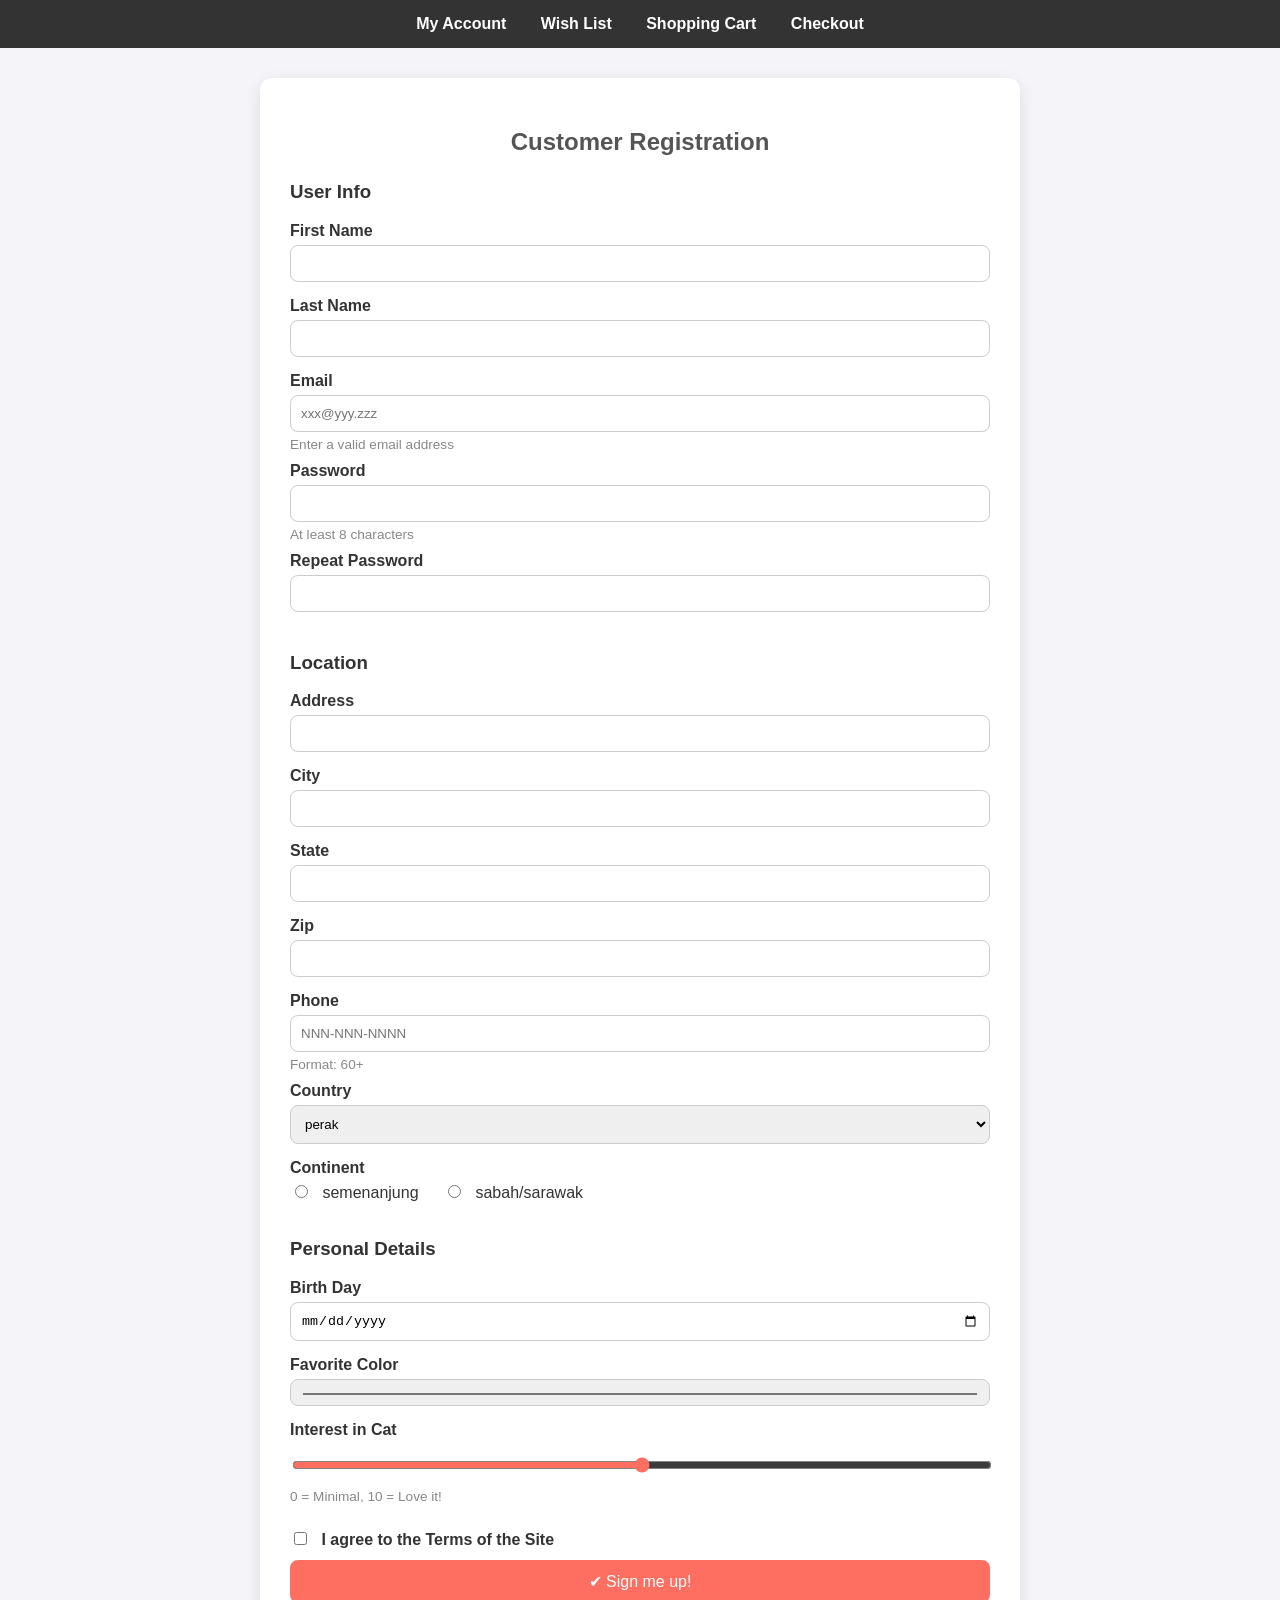
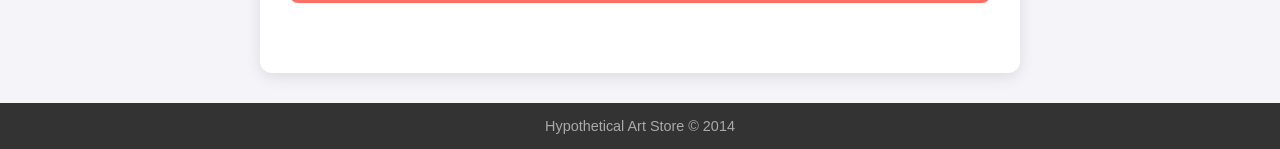
<file: jobsheet 5.html>
<!DOCTYPE html>
<html lang="en">
<head>
<meta charset="UTF-8">
<meta name="viewport" content="width=device-width, initial-scale=1.0">
<title>Art Store Customer Registration</title>
<style>
    /* General Styles */
    body {
        font-family: 'Arial', sans-serif;
        background-color: #f4f4f9;
        margin: 0;
        padding: 0;
        color: #333;
    }

    header, footer {
        background-color: #333;
        color: #fff;
        padding: 15px 20px;
        text-align: center;
    }

    header nav a {
        color: #fff;
        margin: 0 15px;
        text-decoration: none;
        font-weight: bold;
    }

    .container {
        max-width: 700px;
        margin: 30px auto;
        padding: 30px;
        background-color: #fff;
        border-radius: 12px;
        box-shadow: 0 4px 15px rgba(0,0,0,0.1);
    }

    h2 {
        text-align: center;
        color: #555;
        margin-bottom: 25px;
    }

    .section {
        margin-bottom: 25px;
    }

    label {
        display: block;
        margin-bottom: 5px;
        font-weight: bold;
    }

    input, select, textarea {
        width: 100%;
        padding: 10px;
        margin-bottom: 15px;
        border-radius: 8px;
        border: 1px solid #ccc;
        box-sizing: border-box;
    }

    input[type="radio"], input[type="checkbox"] {
        width: auto;
        margin-right: 10px;
    }

    input[type="range"] {
        width: 100%;
        accent-color: #ff6f61;
        margin-bottom: 15px;
    }

    input[type="submit"] {
        width: 100%;
        background-color: #ff6f61;
        color: white;
        font-size: 16px;
        padding: 12px;
        border: none;
        border-radius: 8px;
        cursor: pointer;
        transition: background-color 0.3s;
    }

    input[type="submit"]:hover {
        background-color: #e85b50;
    }

    .hint {
        font-size: 0.85em;
        color: #888;
        margin-top: -10px;
        margin-bottom: 10px;
    }

    .footer-text {
        font-size: 0.9em;
        color: #aaa;
    }

    /* Inline radio & checkbox labels */
    .inline-label {
        display: inline-block;
        margin-right: 20px;
        font-weight: normal;
    }
</style>
</head>
<body>

<header>
    <nav>
        <a href="#">My Account</a>
        <a href="#">Wish List</a>
        <a href="#">Shopping Cart</a>
        <a href="#">Checkout</a>
    </nav>
</header>

<div class="container">
    <h2>Customer Registration</h2>

    <!-- User Info Section -->
    <div class="section">
        <h3>User Info</h3>
        <label for="fname">First Name</label>
        <input type="text" id="fname" name="fname" required>

        <label for="lname">Last Name</label>
        <input type="text" id="lname" name="lname" required>

        <label for="email">Email</label>
        <input type="email" id="email" name="email" placeholder="xxx@yyy.zzz" required>
        <div class="hint">Enter a valid email address</div>

        <label for="password">Password</label>
        <input type="password" id="password" name="password" minlength="8" required>
        <div class="hint">At least 8 characters</div>

        <label for="password2">Repeat Password</label>
        <input type="password" id="password2" name="password2" minlength="8" required>
    </div>

    <!-- Location Section -->
    <div class="section">
        <h3>Location</h3>
        <label for="address">Address</label>
        <input type="text" id="address" name="address">

        <label for="city">City</label>
        <input type="text" id="city" name="city">

        <label for="state">State</label>
        <input type="text" id="state" name="state">

        <label for="zip">Zip</label>
        <input type="text" id="zip" name="zip">

        <label for="phone">Phone</label>
        <input type="tel" id="phone" name="phone" placeholder="NNN-NNN-NNNN">
        <div class="hint">Format: 60+</div>

        <label for="country">Country</label>
        <select id="country" name="country">
            <option value="perak" selected>perak</option>
            <option value="kedah">kedah</option>
            <option value="kuala lumpur">kuala lumpur</option>
            <option value="sabah">sabah</option>
        </select>

        <label>Continent</label>
        <input type="radio" id="na" name="continent" value="semenanjung">
        <label for="na" class="inline-label">semenanjung</label>

        <input type="radio" id="eu" name="continent" value="sabah/sarawak">
        <label for="eu" class="inline-label">sabah/sarawak</label>
    </div>

    <!-- Personal Details Section -->
    <div class="section">
        <h3>Personal Details</h3>
        <label for="bday">Birth Day</label>
        <input type="date" id="bday" name="bday">

        <label for="favcolor">Favorite Color</label>
        <input type="color" id="favcolor" name="favcolor" value="#ff6f61">

        <label for="cat-interest">Interest in Cat</label>
        <input type="range" id="cat-interest" name="cat-interest" min="0" max="10">
        <div class="hint">0 = Minimal, 10 = Love it!</div>
    </div>

    <!-- All Done Section -->
    <div class="section">
        <input type="checkbox" id="terms" name="terms" required>
        <label for="terms" style="display:inline;">I agree to the Terms of the Site</label>

        <input type="submit" value="✔ Sign me up!">
    </div>
</div>

<footer>
    <div class="footer-text">Hypothetical Art Store &copy; 2014</div>
</footer>

</body>
</html>
</file>
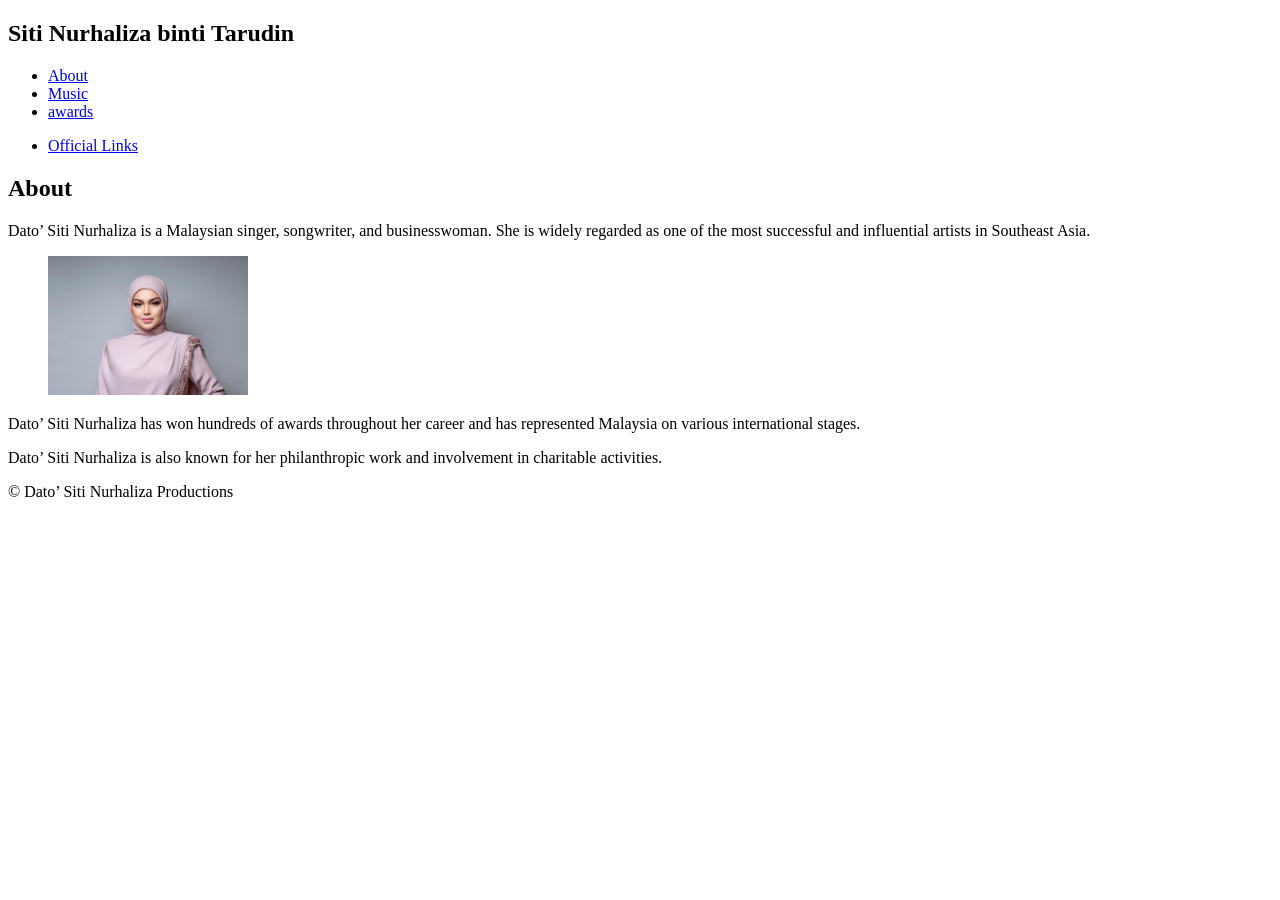
<file: JS 3.html>
<!DOCTYPE html>
<html lang="en">
     <head>
        <meta charset="UTF-8">
        <title>Dato Siti Nurhaliza</title>
        
    </head>
     <body>
        <h2>Siti Nurhaliza binti Tarudin</h2>
    <nav>
        <ul>
            <li><a href="https://en.wikipedia.org/wiki/Siti_Nurhaliza">About</a></li>
            <li><a href="https://music.apple.com/my/playlist/dato-siti-nurhaliza-essentials/pl.3d3f53fbdf154e30944c8044dcd8d38c">Music</a></li>
            <li><a href="https://www.nst.com.my/lifestyle/groove/2025/11/1324411/showbiz-siti-nurhaliza-receives-lifetime-achievement-award">awards</a></li>
        </ul>
        <ul>
            <li><a href="https://linktr.ee/SitiNurhaliza11" target="_blank">Official Links</a>

        </ul>
    </nav>
    <main>
        <section>
            <h2>About</h2>
            <p>
               Dato’ Siti Nurhaliza is a Malaysian singer, songwriter, and businesswoman.
        She is widely regarded as one of the most successful and influential
        artists in Southeast Asia.  
            </p>
            <figure>
                <img src="siti.jpg" alt="Dato Siti Nurhaliza" width="200">
            </figure>
            <p>
                  Dato’ Siti Nurhaliza has won hundreds of awards throughout her career and
        has represented Malaysia on various international stages.
    </p>
            </p>
        </section>
        
<aside>
    <p>
        Dato’ Siti Nurhaliza is also known for her philanthropic work and
        involvement in charitable activities.
        </p>
        </aside>
        <footer>
    <p>
        © Dato’ Siti Nurhaliza Productions
    </p>
</footer>
    </main>
     </body>
</html>
</file>
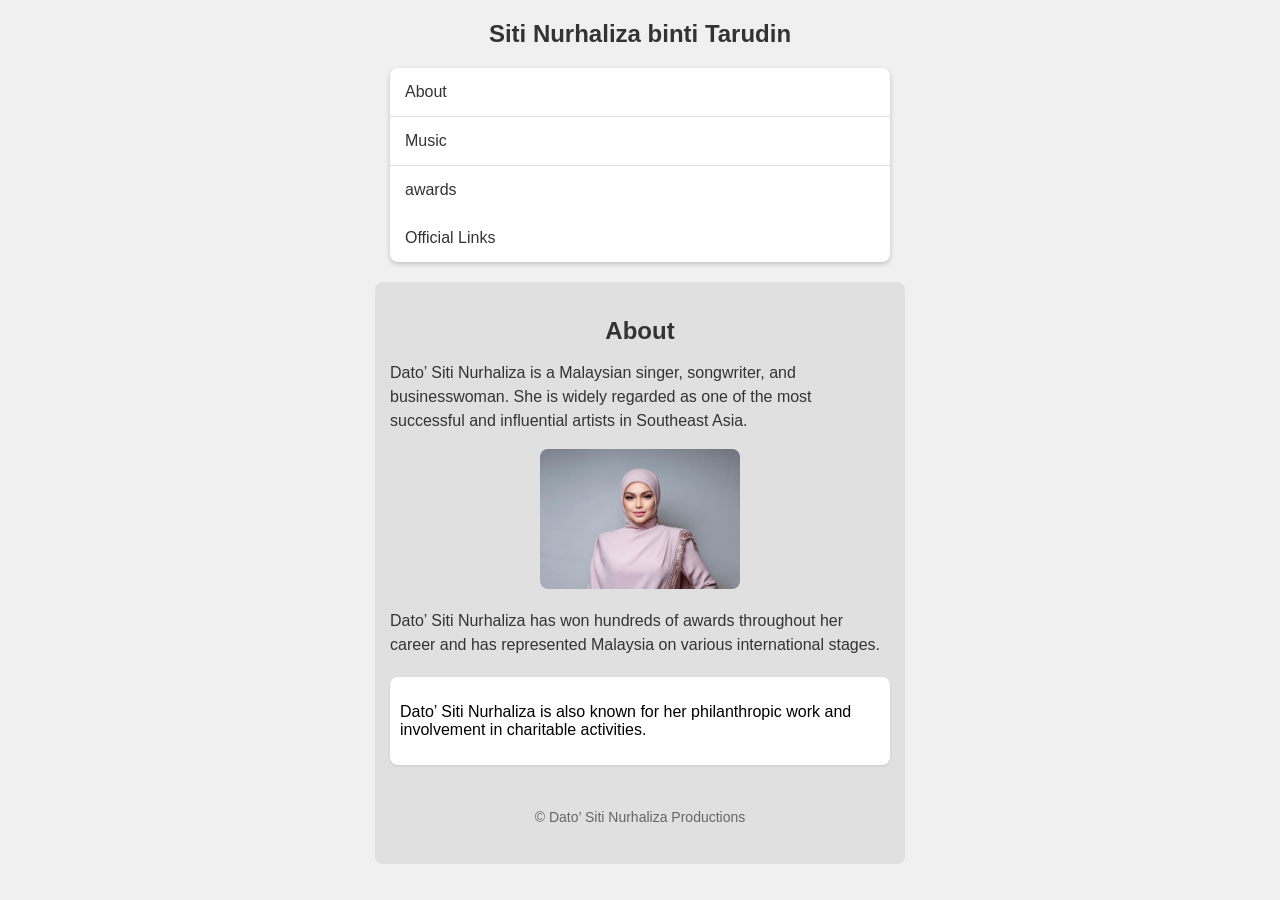
<file: JS 6.html>
<!DOCTYPE html>
<html lang="en">
     <head>
        <meta charset="UTF-8">
        <title>Dato Siti Nurhaliza</title>
        <link rel="stylesheet" href="style6.css"> 
    </head>
     <body>
        <h2>Siti Nurhaliza binti Tarudin</h2>
    <nav>
        <ul>
            <li><a href="https://en.wikipedia.org/wiki/Siti_Nurhaliza">About</a></li>
            <li><a href="https://music.apple.com/my/playlist/dato-siti-nurhaliza-essentials/pl.3d3f53fbdf154e30944c8044dcd8d38c">Music</a></li>
            <li><a href="https://www.nst.com.my/lifestyle/groove/2025/11/1324411/showbiz-siti-nurhaliza-receives-lifetime-achievement-award">awards</a></li>
        </ul>
        <ul>
            <li><a href="https://linktr.ee/SitiNurhaliza11" target="_blank">Official Links</a>

        </ul>
    </nav>
    <main>
        <section>
            <h2>About</h2>
            <p>
               Dato’ Siti Nurhaliza is a Malaysian singer, songwriter, and businesswoman.
        She is widely regarded as one of the most successful and influential
        artists in Southeast Asia.  
            </p>
            <figure>
                <img src="siti.jpg" alt="Dato Siti Nurhaliza" width="200">
            </figure>
            <p>
                  Dato’ Siti Nurhaliza has won hundreds of awards throughout her career and
        has represented Malaysia on various international stages.
    </p>
            </p>
        </section>
        
<aside>
    <p>
        Dato’ Siti Nurhaliza is also known for her philanthropic work and
        involvement in charitable activities.
        </p>
        </aside>
        <footer>
    <p>
        © Dato’ Siti Nurhaliza Productions
    </p>
</footer>
    </main>
     </body>
</html>
</file>
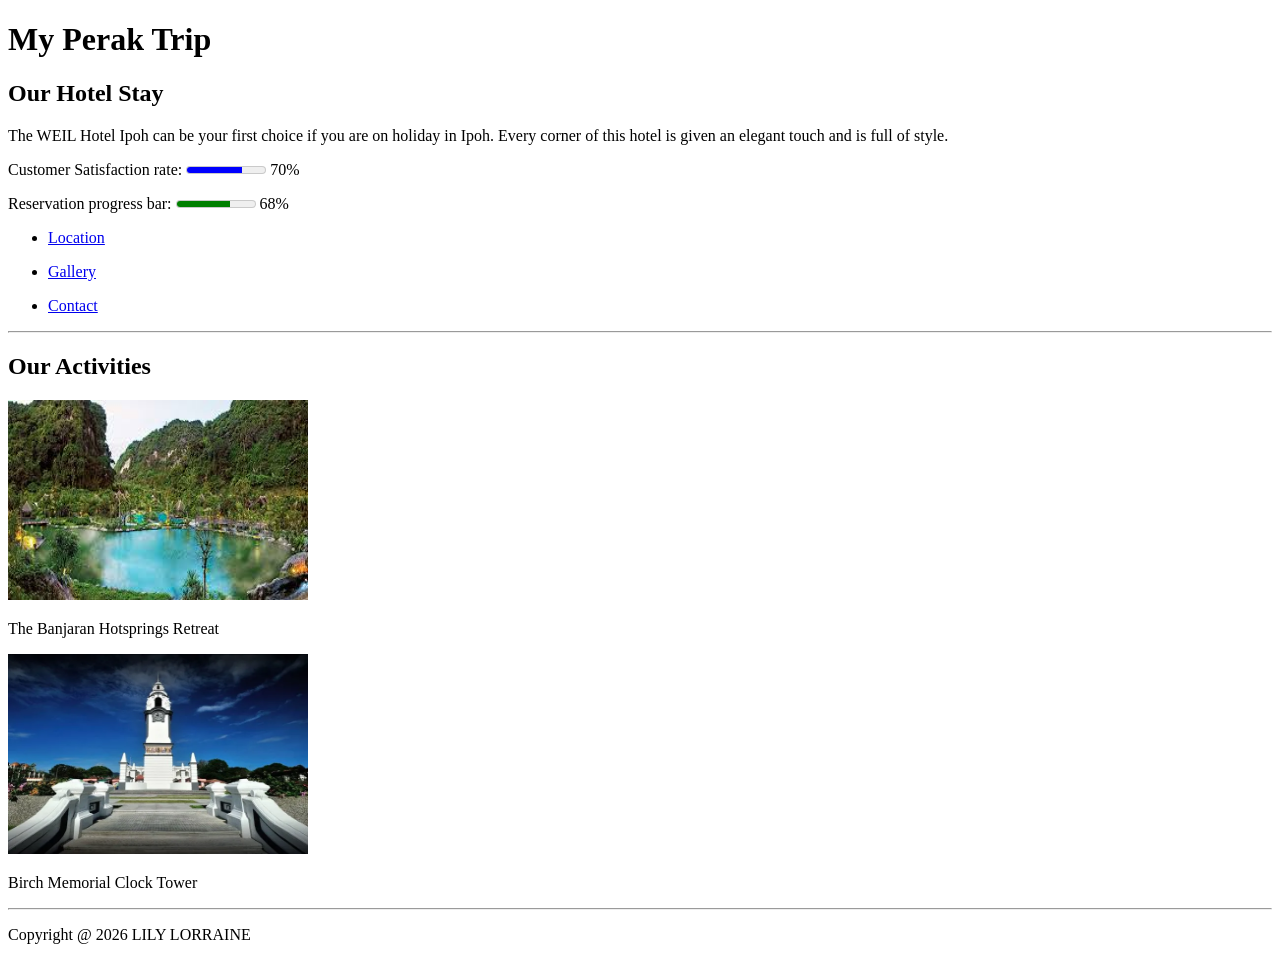
<file: LAB1_HTML5.html>
<!DOCTYPE html>
<html lang="en">
<head>
    <meta charset="UTF-8">
    <title>My Travels</title>
    <style>
    /* Customer Satisfaction meter (biru) */
    #customer::-webkit-meter-optimum-value {
        background: blue; /* Chrome, Edge, Safari */
    }
    #customer::-moz-meter-bar {
        background: blue; /* Firefox */
    }

    /* Reservation progress bar (hijau) */
    #reservation::-webkit-meter-optimum-value {
        background: green; /* Chrome, Edge, Safari */
    }
    #reservation::-moz-meter-bar {
        background: green; /* Firefox */
    }

    

    </style>
</head>
<body>

<h1> My Perak Trip</h1>
<h2>Our Hotel Stay</h2>

<p>The WEIL Hotel Ipoh can be your first choice if you are on holiday in Ipoh. Every corner of this hotel is given an elegant touch and is full of style. </p>

<p>Customer Satisfaction rate: <meter id="customer" value="70" max="100"></meter> 70% </p>

<p>Reservation progress bar: <meter id="reservation" value="68" max="100"></meter> 68% </p>

<ul>
<li>
    <a href="https://www.google.com/maps/place/WEIL+Hotel/4.5947018,101.0857016,16z/data=!4m6!3m5!1s0x31caec63a9427c0b:0x45f23931d1c47223!4b1!8m2!3d4.5946965!4d101.090079">Location</a>
</li>
</ul>

<ul>
<li>
    <a href="http://www.weilhotel.com/gallery">Gallery</a>
</li>
</ul>

<ul>
<li>
    <a href="http://www.weilhotel.com/contact">Contact</a>
</li>
</ul>

<hr>

<h2>Our Activities</h2>

<img src="gmbr1lab1.jpeg"  alt="The Banjaran Hotsprings Retreat" width="300" height="200">
<p>The Banjaran Hotsprings Retreat</p>

<img src="gmbr2lab1.webp"  alt="Birch Memorial Clock Tower" width="300" height="200">
<p>Birch Memorial Clock Tower</p>

<hr>

<p>Copyright @ 2026 LILY LORRAINE</p>

</body>
</html>
</file>
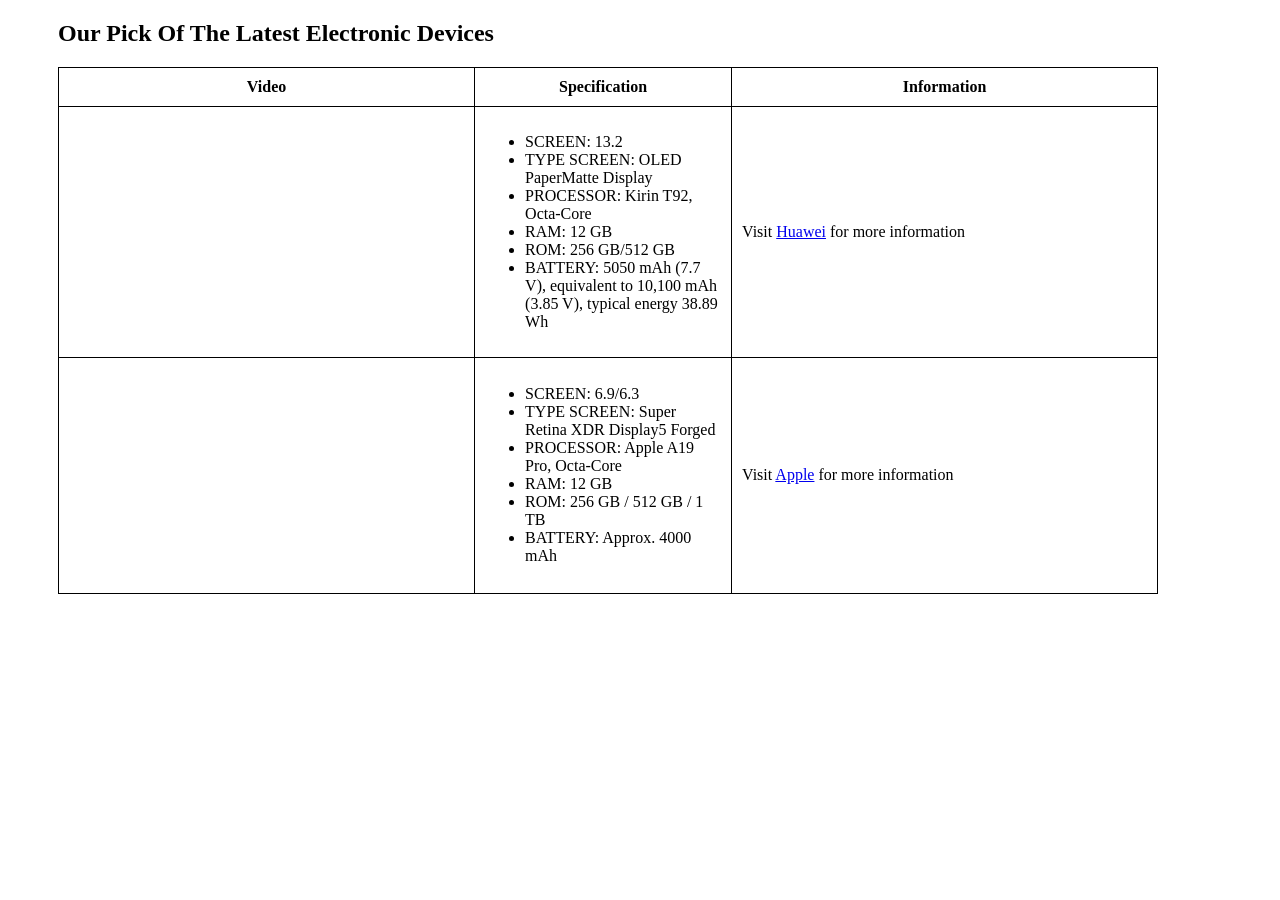
<file: LAB2_HTML5.html>
<!DOCTYPE html>
<html lang="en">
<head>
    <meta charset="UTF-8">
    <title>Latest Electronic Devices</title>
    <style>
        /* Tajuk dan table selari kiri */
        h2 {
            margin-left: 50px;
        }

        table {
            width: 1100px;
            margin-left: 50px; /* selari dengan tajuk */
            border-collapse: collapse;
        }

        table, th, td {
            border: 1px solid black;
        }

        th, td {
            padding: 10px;
        }

        /* Align video di tengah cell */
        td iframe {
            display: block;
            margin: 0 auto;
        }
    </style>
</head>
<body>

<h2>Our Pick Of The Latest Electronic Devices</h2>

<table>
    <tr>
        <th width="400px">Video</th>
        <th width="250px">Specification</th>
        <th width="450px">Information</th>
    </tr>

    <!-- HUAWEI -->
    <tr> 
        <td width="400" align="center"> 
            <iframe width="360" height="215"
            src="https://www.youtube.com/embed/Ardi8YOH3i4?si=-7Tcrqew8PtFt2Nu" 
            frameborder="0" allowfullscreen>
            </iframe>
        </td> 
        <td width="250" >
            <ul>
                <li>SCREEN: 13.2</li>
                <li>TYPE SCREEN: OLED PaperMatte Display</li>
                <li>PROCESSOR: Kirin T92, Octa-Core</li>
                <li>RAM: 12 GB</li>
                <li>ROM: 256 GB/512 GB</li>
                <li>BATTERY: 5050 mAh (7.7 V), equivalent to 10,100 mAh (3.85 V), typical energy 38.89 Wh</li>
            </ul>
        </td>
        <td width="450" >
            <p>Visit
            <a href="https://consumer.huawei.com/en/tablets/matepad-pro-13-2/specs/">Huawei</a>
            for more information</p>
        </td>
    </tr>

    <!-- IPHONE 17 PRO -->
    <tr> 
        <td width="400" align="center"> 
            <iframe width="360" height="215"
            src="https://www.youtube.com/embed/_-AS5DtDeqs?si=oI7ghGuklpXPXI75" 
            frameborder="0" allowfullscreen>
            </iframe>
        </td> 
        <td width="250" >
            <ul>
                <li>SCREEN: 6.9/6.3</li>
                <li>TYPE SCREEN: Super Retina XDR Display5 Forged</li>
                <li>PROCESSOR: Apple A19 Pro, Octa-Core</li>
                <li>RAM: 12 GB</li>
                <li>ROM: 256 GB / 512 GB / 1 TB</li>
                <li>BATTERY: Approx. 4000 mAh</li>
            </ul>
        </td>
        <td width="450" >
            <p>Visit
            <a href="https://www.apple.com/my/iphone-17-pro/">Apple</a>
            for more information</p>
        </td>
    </tr>
</table>

</body>
</html>
</file>
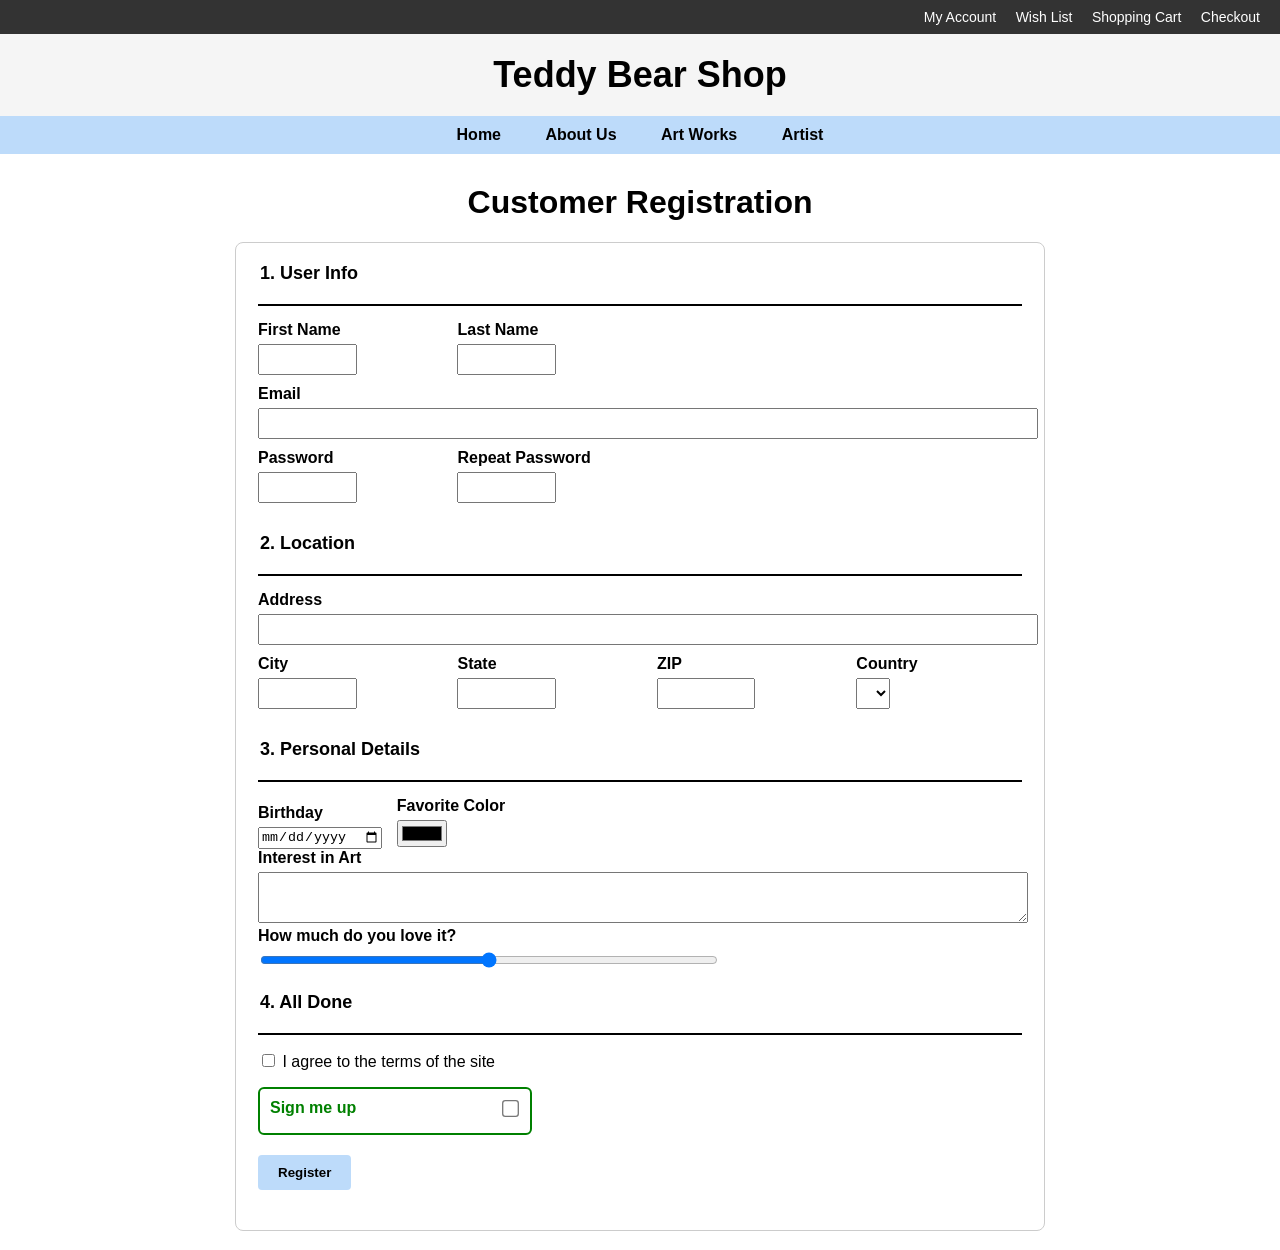
<file: Lab5.html>
<!DOCTYPE html>
<html lang="en">
<head>
    <meta charset="UTF-8">
    <title>Teddy Bear Shop - Customer Registration</title>

    <style>
        body {
            font-family: Arial, sans-serif;
            margin: 0;
        }

        /* ===== TOP TASK BAR ===== */
        .top-bar {
            background-color: #333;
            padding: 8px 20px;
            text-align: right;
        }

        .top-bar a {
            color: white;
            text-decoration: none;
            margin-left: 15px;
            font-size: 14px;
        }

        .top-bar a:hover {
            text-decoration: underline;
        }

        /* ===== SHOP TITLE ===== */
        .shop-title {
            text-align: center;
            font-size: 36px;
            font-weight: bold;
            padding: 20px 0;
            background-color: #f5f5f5;
        }

        /* ===== MAIN NAV BAR ===== */
        .main-nav {
            background-color: #bddbfa;
            text-align: center;
            padding: 10px 0;
        }

        .main-nav a {
            text-decoration: none;
            color: #000;
            font-weight: bold;
            margin: 0 20px;
            font-size: 16px;
        }

        .main-nav a:hover {
            color: #0056b3;
        }

        /* ===== FORM STYLE ===== */
        h1 {
            text-align: center;
            margin-top: 30px;
        }

        form {
            width: 60%;
            margin: 20px auto;
            padding: 20px;
            border: 1px solid #ccc;
            border-radius: 8px;
        }

        fieldset {
            border: none;
            margin-bottom: 20px;
            padding: 0;
        }

        legend {
            font-weight: bold;
            font-size: 18px;
            margin-bottom: 10px;
        }

        label {
            display: block;
            font-weight: bold;
            margin-bottom: 5px;
        }

        input[type=text],
        input[type=email],
        input[type=password],
        select {
            width: calc(50% - 10px);
            padding: 6px;
            margin-bottom: 10px;
        }

        .half {
            display: inline-block;
            margin-right: 10px;
        }

        input[type=range] {
            width: 60%;
        }

        textarea {
            width: 100%;
        }

        .submitBtn {
            background-color: #bddbfa;
            border: none;
            padding: 10px 20px;
            font-weight: bold;
            cursor: pointer;
            border-radius: 4px;
            margin-top: 10px;
        }

        hr {
            border: none;
            border-top: 2px solid #000;
            margin: 10px 0 15px 0;
        }

        /* ===== SIGN ME UP BOX ===== */
        .signup-box {
            border: 2px solid green;
            padding: 10px;
            width: 250px;
            margin: 10px 0;
            border-radius: 6px;
        }

        .signup-label {
            display: flex;
            justify-content: space-between;
            align-items: center;
            font-weight: bold;
            color: green;
        }

        .signup-label input[type="checkbox"] {
            accent-color: green;
            transform: scale(1.3);
        }
    </style>
</head>

<body>

<!-- TOP TASK BAR -->
<div class="top-bar">
    <a href="#">My Account</a>
    <a href="#">Wish List</a>
    <a href="#">Shopping Cart</a>
    <a href="#">Checkout</a>
</div>

<!-- SHOP TITLE -->
<div class="shop-title">
    Teddy Bear Shop
</div>

<!-- NAV BAR -->
<nav class="main-nav">
    <a href="#">Home</a>
    <a href="#">About Us</a>
    <a href="#">Art Works</a>
    <a href="#">Artist</a>
</nav>

<h1>Customer Registration</h1>

<form action="#" method="post">

    <!-- 1. User Info -->
    <fieldset>
        <legend>1. User Info</legend>
        <hr>

        <div class="half">
            <label>First Name</label>
            <input type="text">
        </div>

        <div class="half">
            <label>Last Name</label>
            <input type="text">
        </div>

        <label>Email</label>
        <input type="email" style="width:100%;">

        <div class="half">
            <label>Password</label>
            <input type="password">
        </div>

        <div class="half">
            <label>Repeat Password</label>
            <input type="password">
        </div>
    </fieldset>

    <!-- 2. Location -->
    <fieldset>
        <legend>2. Location</legend>
        <hr>

        <label>Address</label>
        <input type="text" style="width:100%;">

        <div class="half">
            <label>City</label>
            <input type="text">
        </div>

        <div class="half">
            <label>State</label>
            <input type="text">
        </div>

        <div class="half">
            <label>ZIP</label>
            <input type="text">
        </div>

        <div class="half">
            <label>Country</label>
            <select>
                <option>Malaysia</option>
                <option>USA</option>
                <option>UK</option>
            </select>
        </div>
    </fieldset>

    <!-- 3. Personal Details -->
    <fieldset>
        <legend>3. Personal Details</legend>
        <hr>

        <div class="half">
            <label>Birthday</label>
            <input type="date">
        </div>

        <div class="half">
            <label>Favorite Color</label>
            <input type="color">
        </div>

        <label>Interest in Art</label>
        <textarea rows="3"></textarea>

        <label>How much do you love it?</label>
        <input type="range" min="0" max="10">
    </fieldset>

    <!-- 4. All Done -->
    <fieldset>
        <legend>4. All Done</legend>
        <hr>

        <p>
            <input type="checkbox"> I agree to the terms of the site
        </p>

        <div class="signup-box">
            <label class="signup-label">
                <span>Sign me up</span>
                <input type="checkbox">
            </label>
        </div>

        <button class="submitBtn">Register</button>
    </fieldset>

</form>

</body>
</html>
</file>
<file: style6.css>
/* General Body Style */
body {
    font-family: Arial, sans-serif;
    margin: 0;
    padding: 0;
    background-color: #f0f0f0;
}

/* Heading */
h2 {
    text-align: center;
    color: #333;
    margin-top: 20px;
}

/* Navigation Menu */
nav {
    width: 80%;
    max-width: 500px;
    margin: 20px auto;
    background-color: #fff;
    border-radius: 8px;
    box-shadow: 0 2px 5px rgba(0,0,0,0.2);
    overflow: hidden;
}

nav ul {
    list-style: none;
    padding: 0;
    margin: 0;
}

nav ul li {
    border-bottom: 1px solid #ddd;
}

nav ul li:last-child {
    border-bottom: none;
}

nav ul li a {
    display: block;
    padding: 15px;
    text-decoration: none;
    color: #333;
    transition: background-color 0.3s, color 0.3s;
}

nav ul li a:hover {
    background-color: #4CAF50;
    color: white;
}

/* Main Section */
main {
    width: 80%;
    max-width: 500px;
    margin: 20px auto;
    background-color: #e0e0e0;
    padding: 15px;
    border-radius: 8px;
}

/* About Section */
section {
    margin-bottom: 20px;
}

section h2 {
    margin-bottom: 10px;
}

section p {
    line-height: 1.5;
    color: #333;
}

/* Image Style */
section figure {
    text-align: center;
    margin: 10px 0;
}

section img {
    border-radius: 8px;
}

/* Aside Section */
aside {
    background-color: #fff;
    padding: 10px;
    border-radius: 8px;
    margin-bottom: 20px;
    box-shadow: 0 1px 3px rgba(0,0,0,0.1);
}

/* Footer */
footer {
    text-align: center;
    padding: 10px;
    font-size: 14px;
    color: #666;
}
</file>
